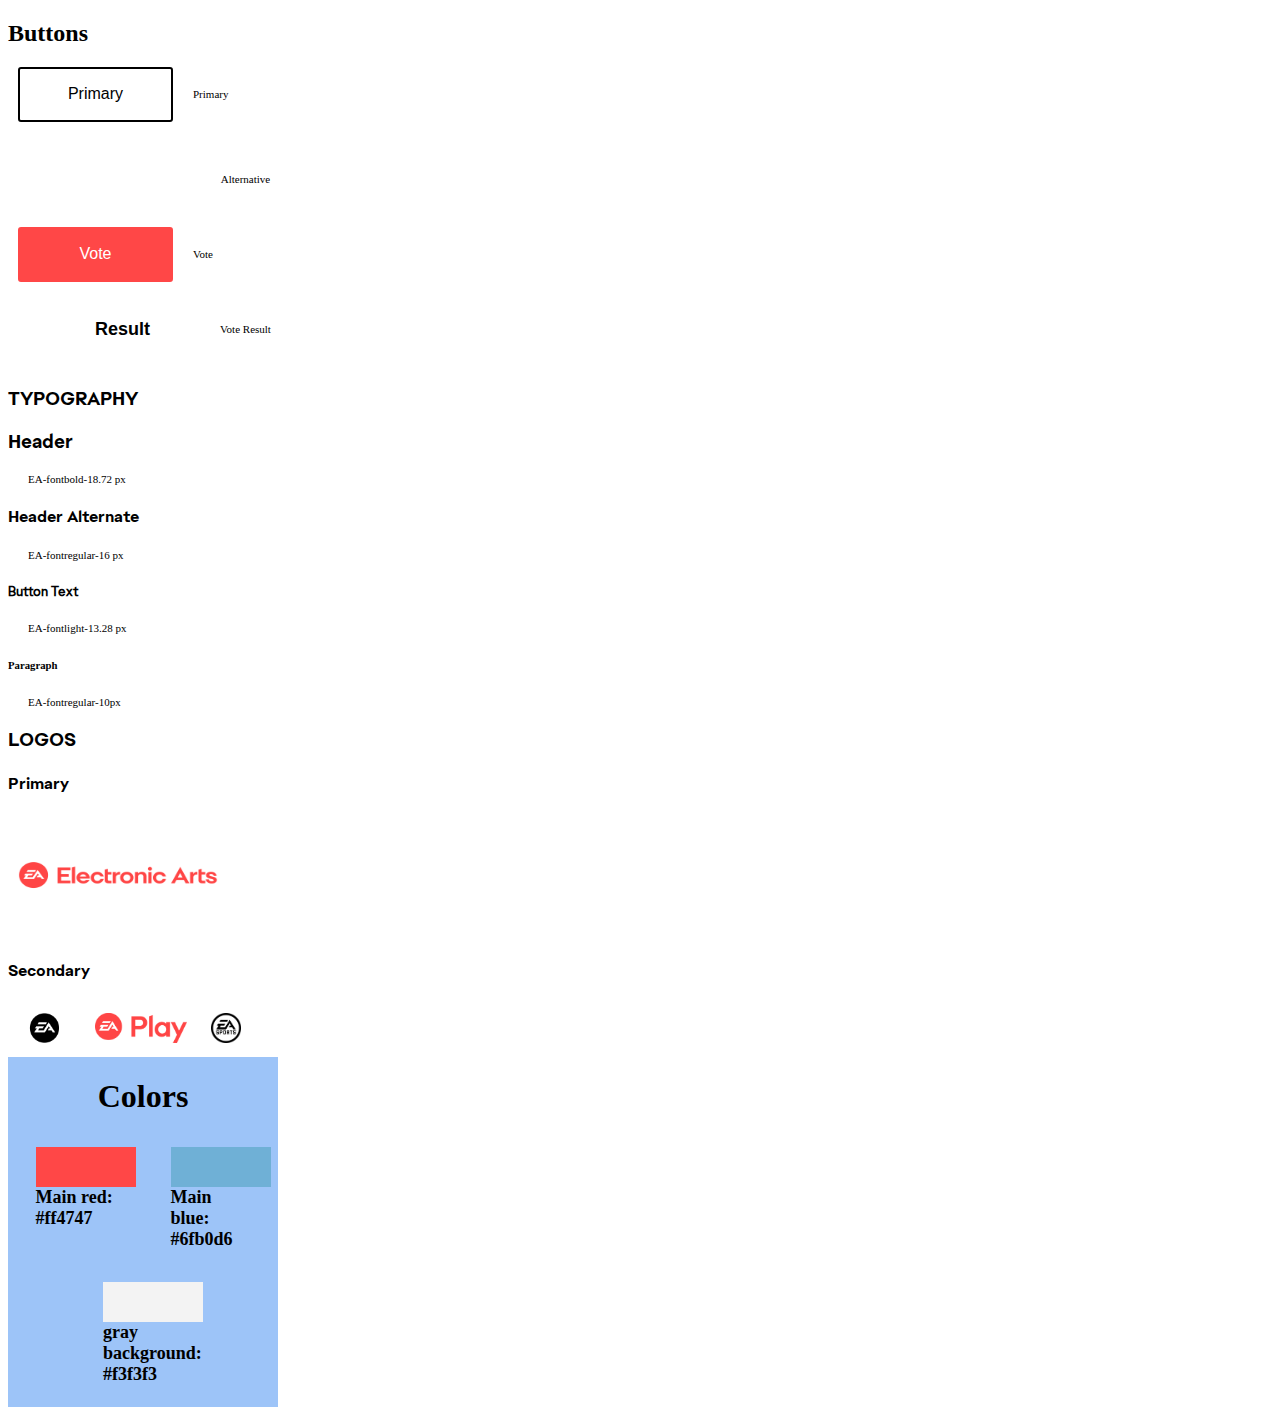
<file: Design_system/design.html>
<!DOCTYPE html>
<html>
  <head>
    <meta charset="UTF-8" />
    <meta http-equiv="X-UA-Compatible" content="IE=edge" />
    <meta name="viewport" content="width=device-width, initial-scale=1.0" />
    
    <title>Design System</title>

    <link rel="stylesheet" href="design.css" />
  </head>

  <body>


  
  
 <!---- Buttons ---->
   <div id="buttons">
        <h2>Buttons</h2>
        <div class="primary">
            <div class="default">
                <button class= "btn">Primary</button>
            
                <p>Primary</p>

            </div>
        </div>
        
        <div class="alternative">
            <div class="default">
                <button class= "btn alternative_btn">Alternative</button>
            
            <p>Alternative</p>

            </div>
        </div>

        <div class="vote">
            <div class="default">
                <button class= "btn vote_btn">Vote</button>
            
                <p>Vote</p>

            </div>
        </div>

        <div class="vote-result alternative">
            <div class="default">
                <button class= "btn result_btn">Result</button>
            
                <p>Vote Result</p>
            </div>
        </div>

    <!--Font -->
    <div class="font">
      <h3>TYPOGRAPHY</h3>
      <h3>Header</h3>
      <p>EA-fontbold-18.72 px</p>

      <h4>Header Alternate</h4>
      <p>EA-fontregular-16 px</p>

      <h5>Button Text</h5>
      <p>EA-fontlight-13.28 px</p>

      <h6>Paragraph</h6>
      <p>EA-fontregular-10px</p>
    </div>

    <!--Logos-->
    <div class="logo">
      <h3>LOGOS</h3>
      <h4>Primary</h4>
      <img
        src="Electronic-Arts-LogoPrimary.png"
        alt="logoprimary"
        height="100px"
        width="200px"
      />

      <h4>Secondary</h4>
      <img src="logo.png" height="30px" alt="logosecondary" />
      <img src="logosecondario.png.png" height="30px" alt="logosecondary" />
      <img src="easports.png.png" height="30px" alt="" />
    </div>

    <div></div>

    <div></div>

    <!--Colors-->

    <div class="container">
      <h1>Colors</h1>
      <div class="container">
        <div class="color">
          <div class="color red"></div>
          <p>Main red: #ff4747</p>
        </div>
        <div class="color">
          <div class="color blue"></div>
          <p>Main blue: #6fb0d6</p>
        </div>

        <div class="color">
          <div class="color gray"></div>
          <p>gray background: #f3f3f3</p>
        </div>
      </div>
    </div>
  </body>
</html>
</file>
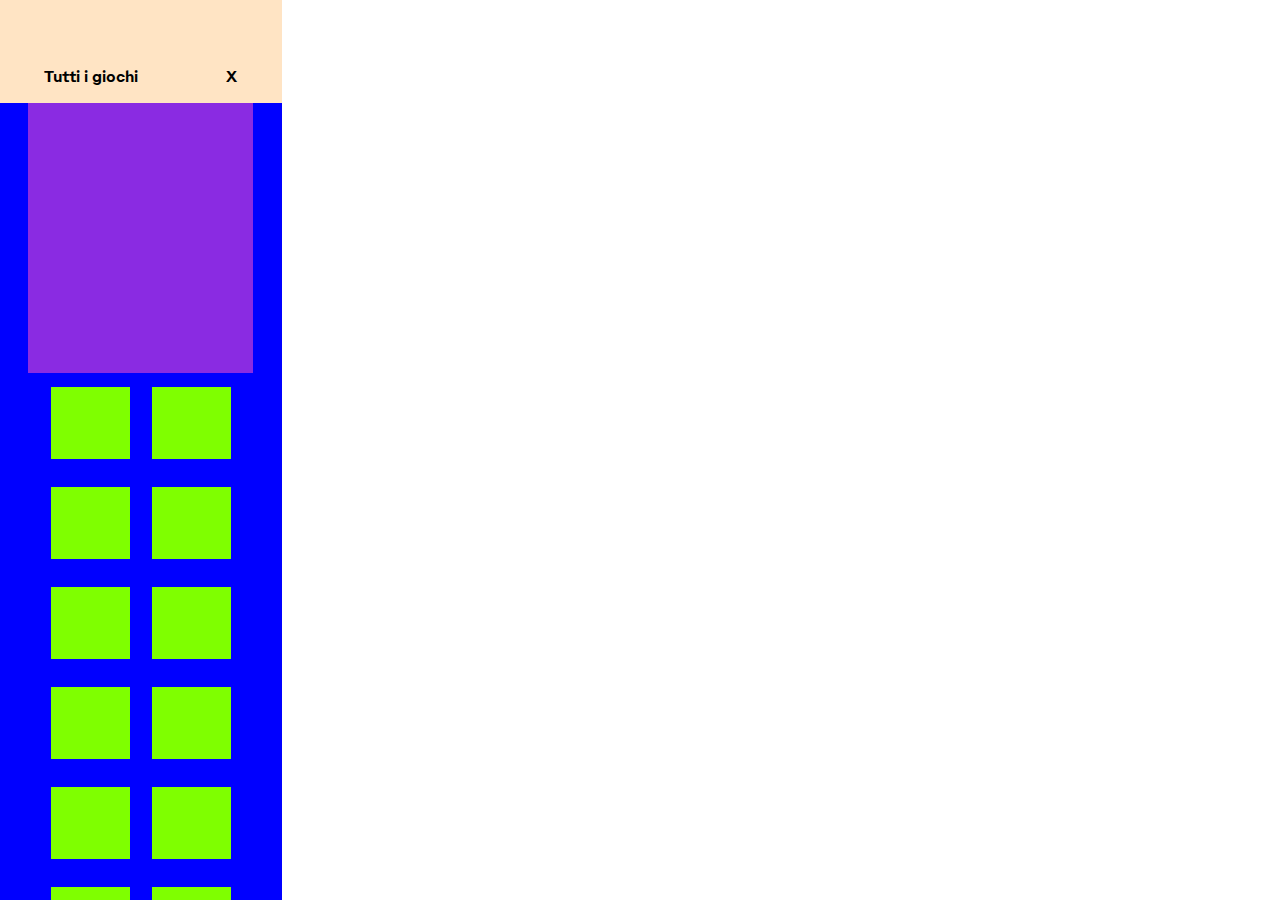
<file: Design_system/sidebar.html>
<!DOCTYPE html>
<html lang="en">
  <head>
    <meta charset="UTF-8" />
    <meta http-equiv="X-UA-Compatible" content="IE=edge" />
    <meta name="viewport" content="width=device-width, initial-scale=1.0" />
    <title>sidebar design</title>
    <link rel="stylesheet" href="sidebar-design.css" />
  </head>
  <body>
    <div class="sidebar">
      <div class="sidebar-head">
        <div class="sidebar-text">
          <p>Tutti i giochi</p>
          <div class="sidebar-close">
            <p>X</p>
          </div>
        </div>
      </div>
      <div class="list-placeholder">
        <div class="placeholder-card"></div>
        <div class="smaller-list">
          <div class="little-card"></div>
          <div class="little-card"></div>
          <div class="little-card"></div>
          <div class="little-card"></div>
          <div class="little-card"></div>
          <div class="little-card"></div>
          <div class="little-card"></div>
          <div class="little-card"></div>
          <div class="little-card"></div>
          <div class="little-card"></div>
          <div class="little-card"></div>
          <div class="little-card"></div>
          <div class="little-card"></div>
          <div class="little-card"></div>
          <div class="little-card"></div>
          <div class="little-card"></div>
          <div class="little-card"></div>
        </div>
      </div>
    </div>
  </body>
</html>
</file>
<file: Design_system/design.css>
/* Var */

:root {
  --red: #ff4747;
  --blue: #6fb0d6;
  --gray: #f3f3f3;
}

/* Buttons */

h2 {
  margin-bottom: 10px;
}

.primary {
  display: flex;
  flex-direction: column;
  margin-bottom: 10px;
}

.default {
  padding: 10px;
  display: flex;
  align-items: center;
}

.btn {
  height: 55px;
  width: 155px;
  background: inherit;
  border: solid 2px;
  border-radius: 3px;
  font-size: 100%;
}

.btn:hover {
  height: 65px;
  width: 165px;
  font-size: 100%;
}

p {
  margin-left: 20px;
  font-size: 18px;
}

.alternative {
  display: flex;
  justify-content: center;
  height: 100%;
  width: 300px;
}

.alternative_btn {
  border: solid 2px white;
  color: white;
}

.vote_btn {
  background: var(--red);
  border: solid 2px var(--red);
  color: white;
}

.result_btn {
  background-color: white;
  border: white;
  font-size: large;
  font-weight: bold;
}

/*STYLE FONT*/
@font-face {
  font-family: EA-fontlight;
  src: url(ElectronicArtsText-Light.woff2);
}

@font-face {
  font-family: EA-fontbold;
  src: url(ElectronicArtsText-Bold.woff2);
}

@font-face {
  font-family: EA-fontregular;
  src: url(ElectronicArtsText-Regular.woff2);
}

h3,
h4 {
  font-family: EA-fontbold;
}

h5 {
  font-family: EA-fontregular;
}

h6 h2 {
  font-family: EA-fontlight;
}

p {
  font-size: 11px;
}

img {
  margin: 10px;
}

/* Colors */

.container {
  display: flex;
  background-color: rgb(157, 196, 248);
  flex-wrap: wrap;
  height: 30vh;
  width: 30vh;
  justify-content: space-around;
}

.color {
  padding: 10px 10px 0px 10px;
  height: 30px;
  width: 80px;
}

.color p {
  font-size: large;
  font-weight: bold;
  padding-top: 0;
  margin: auto;
}

.red {
  background-color: var(--red);
}

.blue {
  background-color: var(--blue);
}

.gray {
  background-color: var(--gray);
}

/* Cards */

.card-container {
  margin-top: 120px;
}

.card-container h2 {
  margin-bottom: 12px;
}

#card {
  height: 60vh;
  width: 18vw;
  display: flex;
  flex-direction: column;
  box-shadow: 0px 5px 5px grey;
  transition: 0.5s;
}

#card:hover {
  transform: translateY(-5px);
  transition: 0.5s;
  box-shadow: 0px 15px 15px grey;
}

.img-placeholder {
  background-color: rgba(160, 156, 156, 0.616);
  width: 100%;
  height: 30%;
}

.card-body {
  display: flex;
  flex-direction: column;
  height: 60%;
  padding: 15px;
  padding-top: 0;
}

.card-header {
  display: flex;
  width: 100%;
  align-items: center;
  margin-bottom: 0;
}

.card-header img {
  height: 50px;
  width: 100px;
}

.date {
  font-size: 15px;
  font-weight: bold;
}

.card-text {
  display: flex;
  flex-direction: column;
  margin: 0 18px;
}

.card-text p {
  font-size: 18px;
  margin-left: 0;
  margin-top: 0;
}

/* Cards-Giochi */
.card-giochi {
  display: flex;
  align-items: center;
  justify-content: center;
  border: solid 1px black;
  background-image: url("");

  background-size: cover;
  position: relative;
  height: 330px;
  width: 310px;
  margin-top: 10px;
}

.card-giochi-nome {
  position: relative;
  transition: 2s;
}

.card-giochi-testo {
  position: relative;
  opacity: 0;
}

.card-giochi:hover .card-giochi-testo {
  opacity: 1;
  bottom: 40px;
  margin-left: 50px;
}

.card-giochi:hover .card-giochi-nome {
  bottom: 50px;
  padding-bottom: 0px;
  transition: 5s;
}

.card-giochi:hover {
  background: rgb(59, 63, 133);
  background: linear-gradient(
    90deg,
    rgba(59, 63, 133, 0.9251050762101716) 0%,
    rgba(230, 122, 125, 0.8858893899356618) 100%
  );
}
</file>
<file: Design_system/sidebar-design.css>
body {
  margin: 0%;
}

@font-face {
  font-family: EA-fontbold;
  src: url(ElectronicArtsText-Bold.woff2);
}
.sidebar {
  background-color: bisque;
  float: left;
  position: fixed;
  width: 22vw;
  height: 100%;
}

.sidebar-text {
  font-family: EA-fontbold;
  margin-top: 50px;
  display: flex;
  justify-content: space-around;
}

.list-placeholder {
  display: flex;
  margin: auto;
  background-color: blue;
  height: 100%;
  flex-wrap: wrap;
  justify-content: center;
}

.placeholder-card {
  width: 80%;
  background-color: blueviolet;
  height: 30%;
}

.smaller-list {
  display: flex;
  width: 80%;
  height: 100%;
  flex-direction: row;
  flex-wrap: wrap;
  align-content: space-around;
  justify-content: space-evenly;
  align-items: center;
}

.little-card {
  width: 35%;
  background-color: chartreuse;
  height: 8%;
}
</file>
